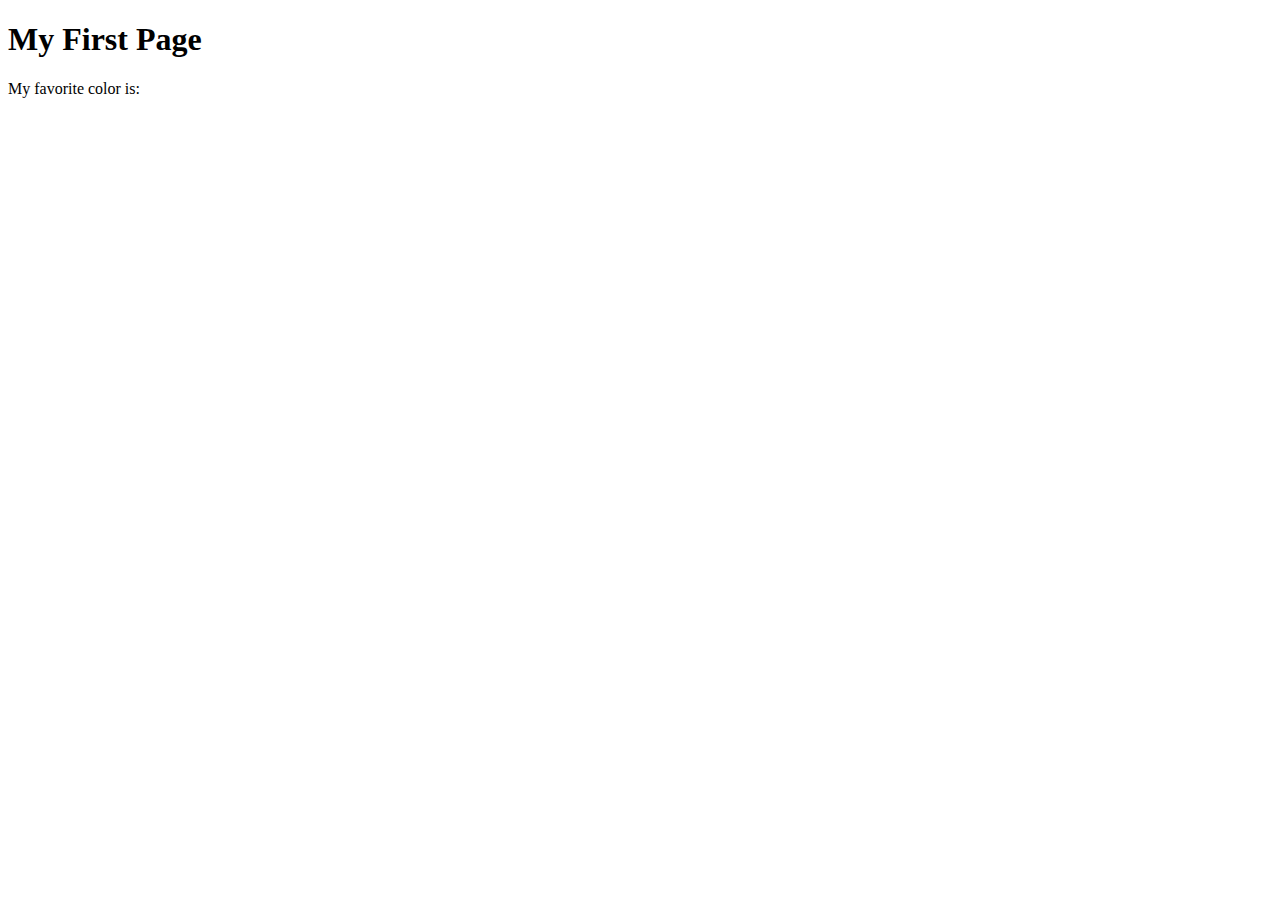
<file: week01/first-page.html>
<!DOCTYPE html>
<html lang="en">
<head>
    <meta charset="UTF-8">
    <meta name="viewport" content="width=device-width, initial-scale=1.0">
    <title>My First Page</title>
</head>
<body>
    <h1>My First Page</h1>
    <p>My favorite color is: </p>
</body>
</html>
</file>
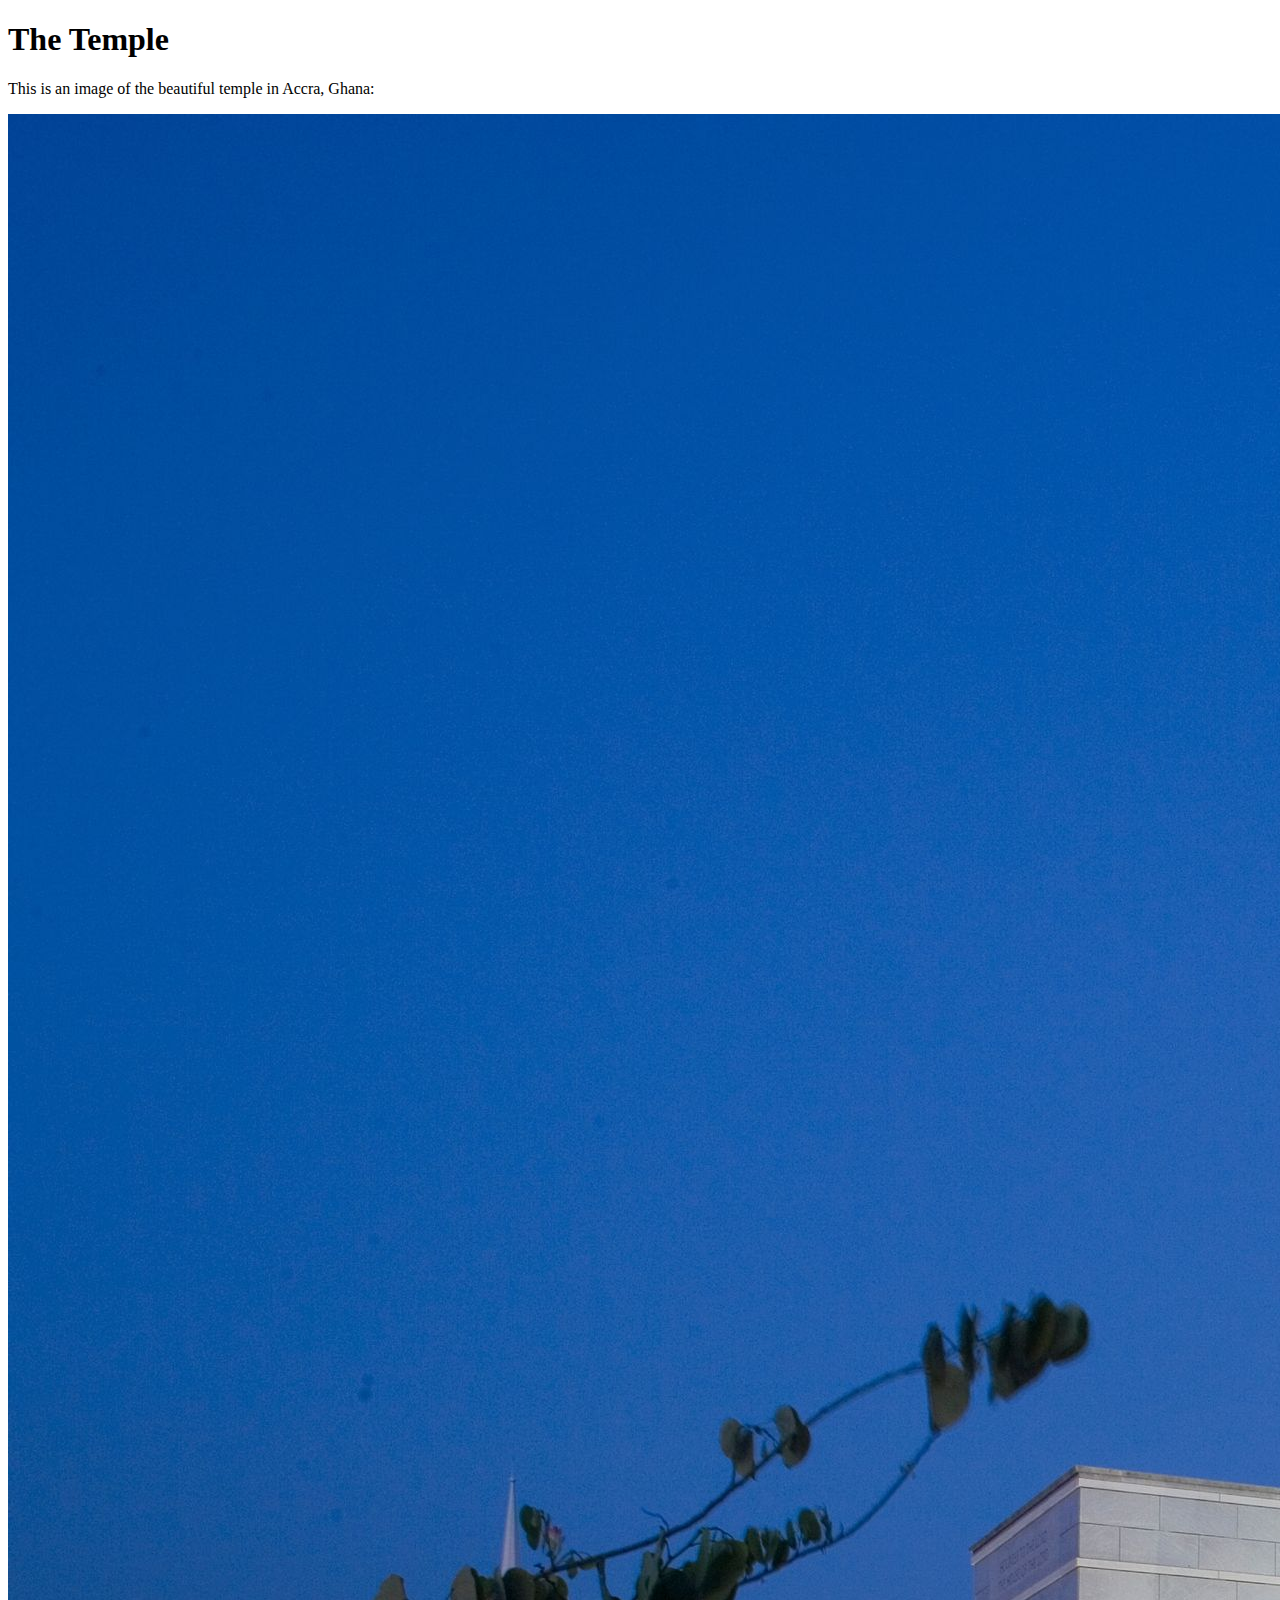
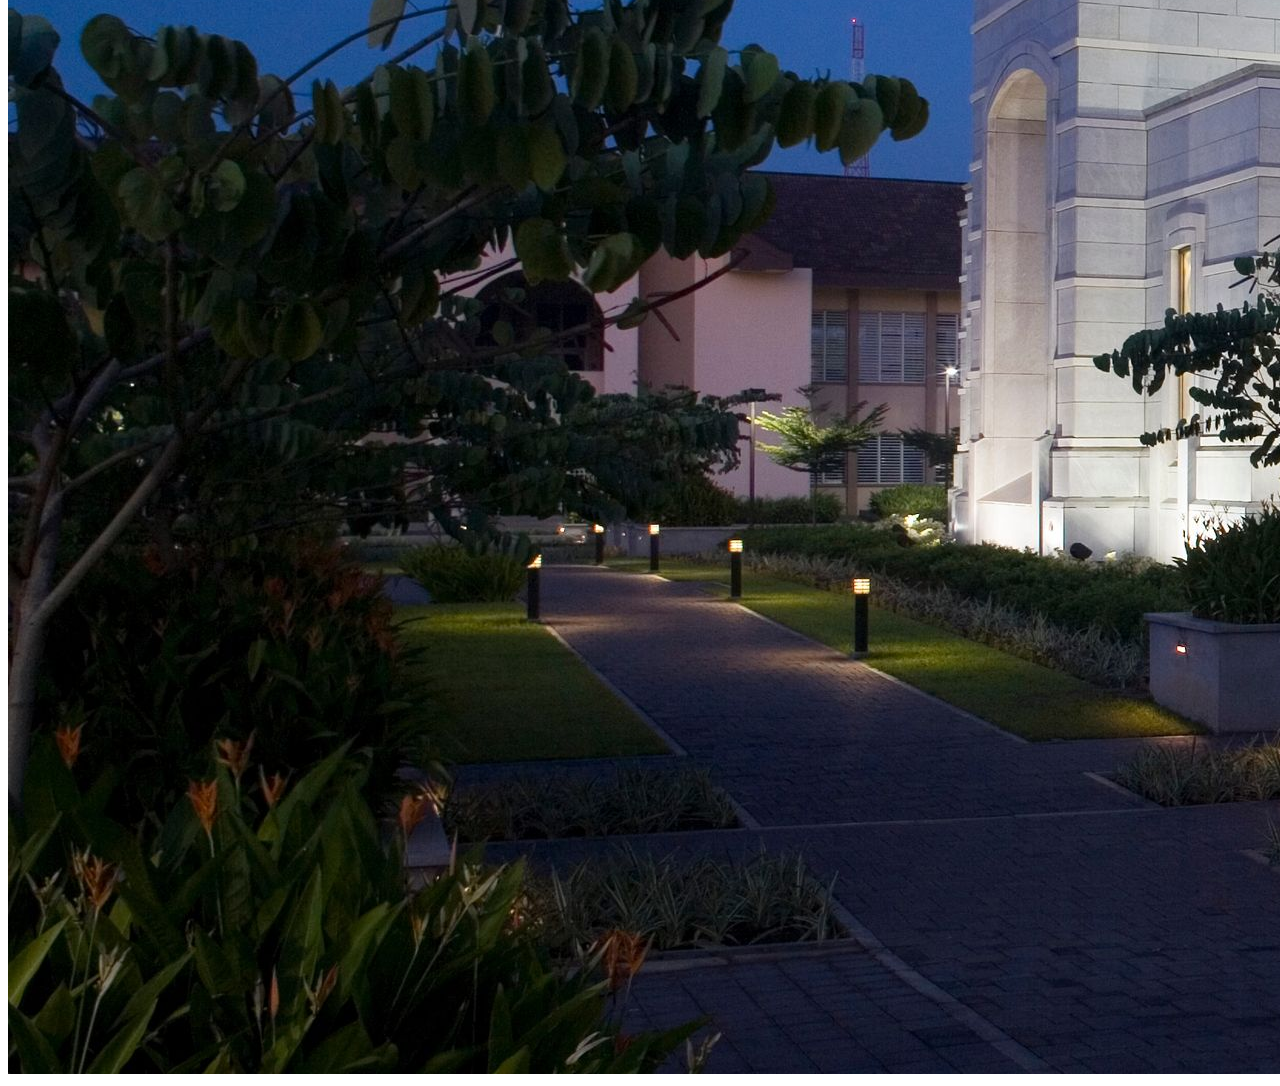
<file: week01/images.html>
<!DOCTYPE html>
<html lang="en">
<head>
    <meta charset="UTF-8">
    <meta name="viewport" content="width=device-width, initial-scale=1.0">
    <title>Temple Image</title>
</head>
<body>
    <h1>The Temple</h1>
    <p>This is an image of the beautiful temple in Accra, Ghana:</p>
    <img src="images/temple-large.jpeg" alt="The Accra Ghana Temple">
    
</body>
</html>
</file>
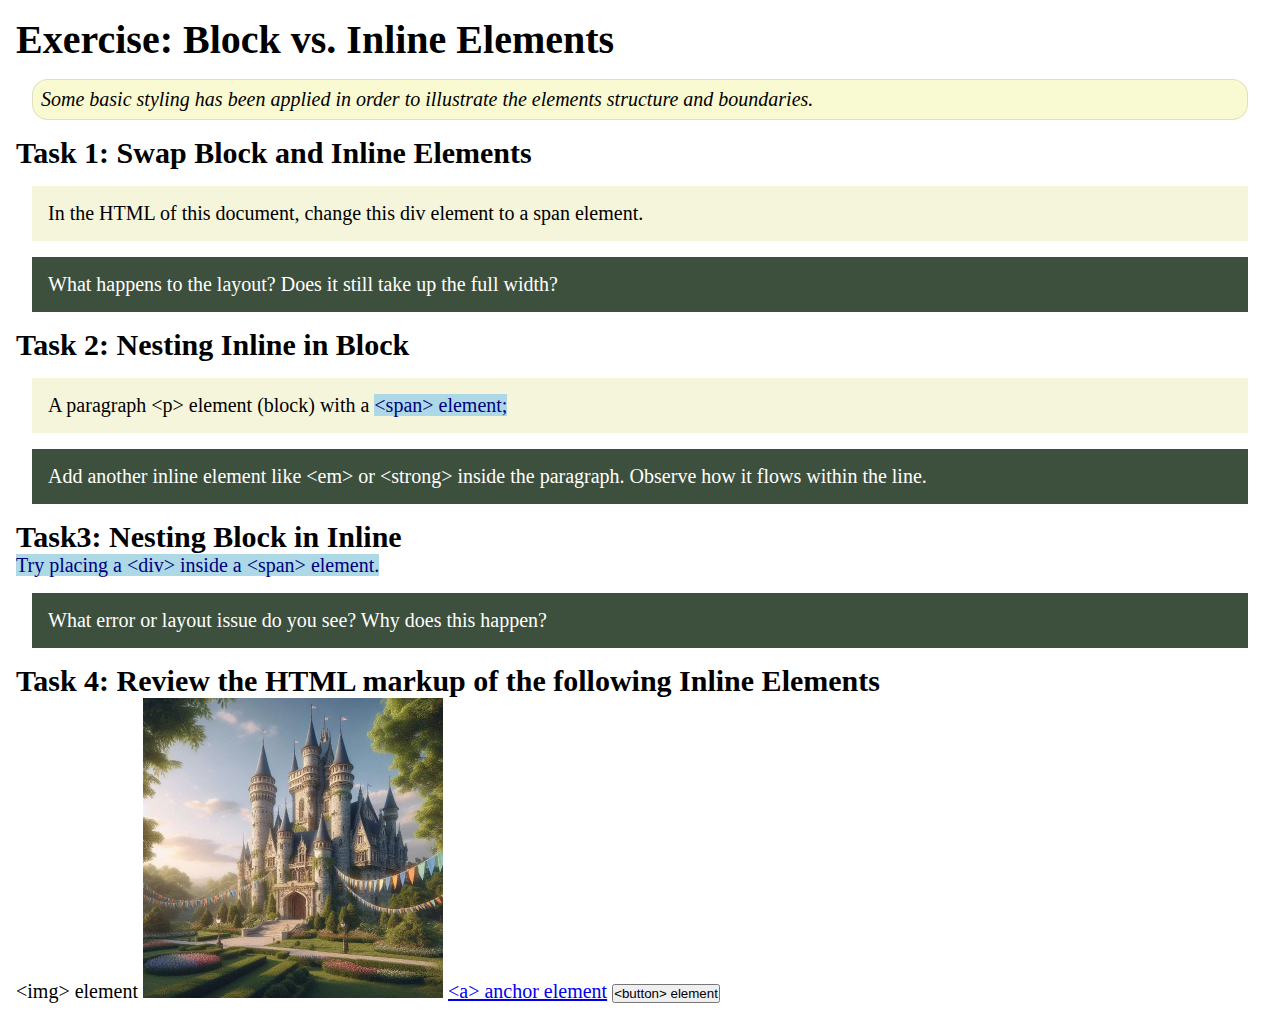
<file: week02/block-vs-inline.html>
<!DOCTYPE html>
<html lang="en">

<head>
    <meta charset="UTF-8">
    <meta name="viewport" content="width=device-width, initial-scale=1.0">
    <title>Exercise: Block vs. Inline Elements</title>
    <link rel="stylesheet" href="styles/block-vs-inline.css">
</head>

<body>
    <main>
        <h1>Exercise: Block vs. Inline Elements</h1>
        <p class="note">Some basic styling has been applied in order to illustrate the elements structure and
            boundaries.</p>

        <h2>Task 1: Swap Block and Inline Elements</h2>
        <div>In the HTML of this document, change this div element to a span element.</div>

        <p class="question">What happens to the layout? Does it still take up the full width?</p>

        <h2>Task 2: Nesting Inline in Block</h2>
        <p>A paragraph &lt;p&gt; element (block) with a <span>&lt;span&gt; element;</span></p>
        <p class="question">Add another inline element like &lt;em&gt; or &lt;strong&gt; inside the paragraph. Observe
            how it flows within the line.</p>

        <h2>Task3: Nesting Block in Inline</h2>
        <span>Try placing a &lt;div&gt; inside a &lt;span&gt; element.</span>
            <p class="question">What error or layout issue do you see? Why does this happen?</p>


            <h2>Task 4: Review the HTML markup of the following Inline Elements</h2>
        &lt;img&gt; element
        <img src="images/castle.webp" alt="placeholder image (images are inline)" width="300" height="300">
        <a href="https://churchofjesuschrist.org">&lt;a&gt; anchor element</a>
        <button type="button">&lt;button&gt; element</button>
    </main>
</body>

</html>
</file>
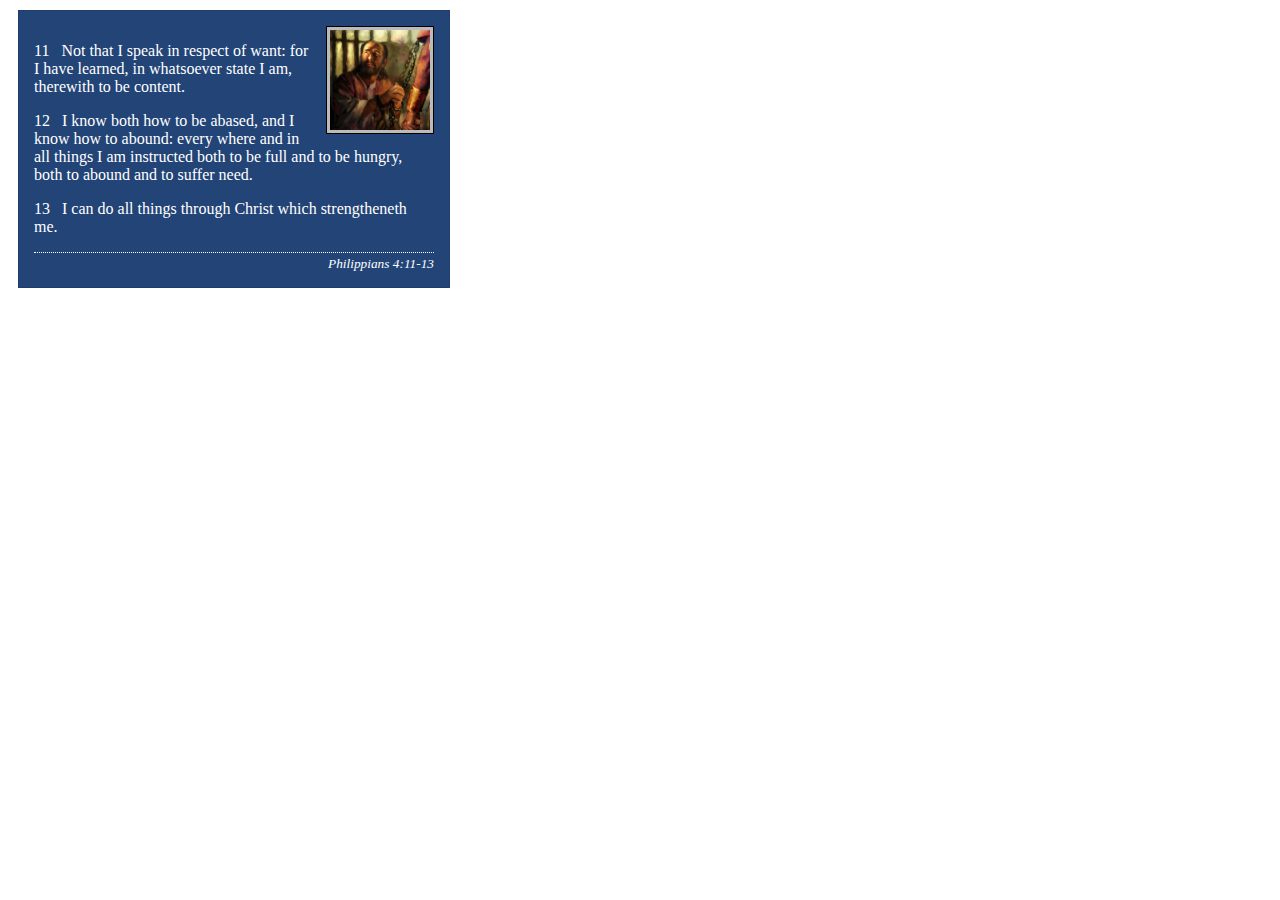
<file: week02/box-model-solution.html>
<!DOCTYPE html>
<html lang="en">
<head>
    <meta charset="UTF-8">
    <meta name="viewport" content="width=device-width, initial-scale=1.0">
    <title>Box Model Activity</title>
    <link rel="stylesheet" href="styles/box-model-solution.css">
</head>
<body>
    <main>
        <div class="callout">
            <img src="images/apostle-paul-imprisoned.webp" alt="Paul the Apostle - Imprisoned in Rome" width="200" height="200">
            <blockquote>
                <p>11 &nbsp; Not that I speak in respect of want: for I have learned, in whatsoever state I am, therewith to be content.</p>
                <p>12 &nbsp; I know both how to be abased, and I know how to abound: every where and in all things I am instructed both to be full and to be hungry, both to abound and to suffer need.</p>
                <p>13 &nbsp; I can do all things through Christ which strengtheneth me.</p>
            </blockquote>
            <cite>Philippians 4:11-13</cite>
        </div>
    </main>
</body>
</html>
</file>
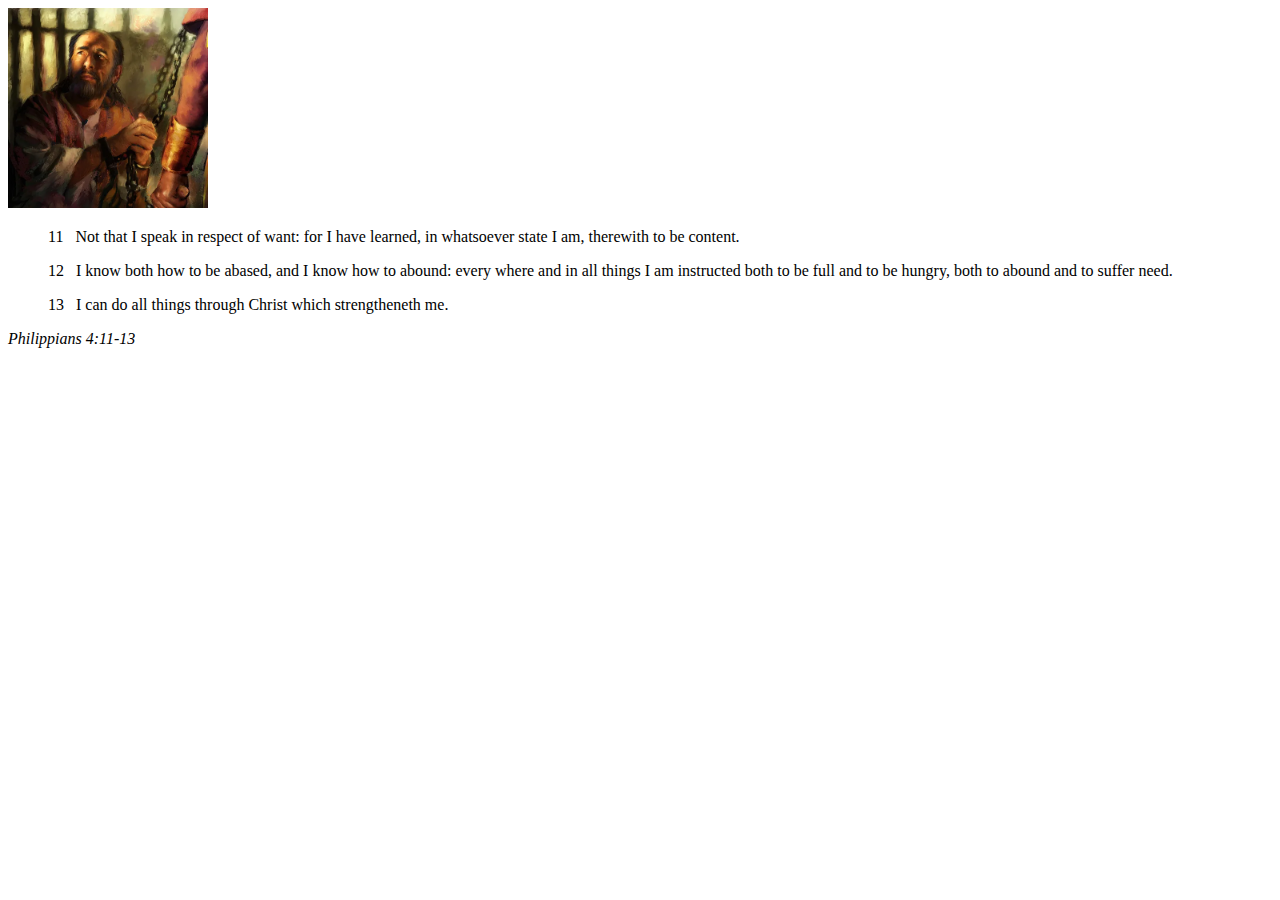
<file: week02/box-model.html>
<!DOCTYPE html>
<html lang="en">
<head>
    <meta charset="UTF-8">
    <meta name="viewport" content="width=device-width, initial-scale=1.0">
    <title>Box Model Activity</title>
</head>
<body>
    <main>
        <div class="callout">
            <img src="images/apostle-paul-imprisoned.webp" alt="Paul the Apostle - Imprisoned in Rome" width="200" height="200">
            <blockquote>
                <p>11 &nbsp; Not that I speak in respect of want: for I have learned, in whatsoever state I am, therewith to be content.</p>
                <p>12 &nbsp; I know both how to be abased, and I know how to abound: every where and in all things I am instructed both to be full and to be hungry, both to abound and to suffer need.</p>
                <p>13 &nbsp; I can do all things through Christ which strengtheneth me.</p>
            </blockquote>
            <cite>Philippians 4:11-13</cite>
        </div>
    </main>
</body>
</html>
</file>
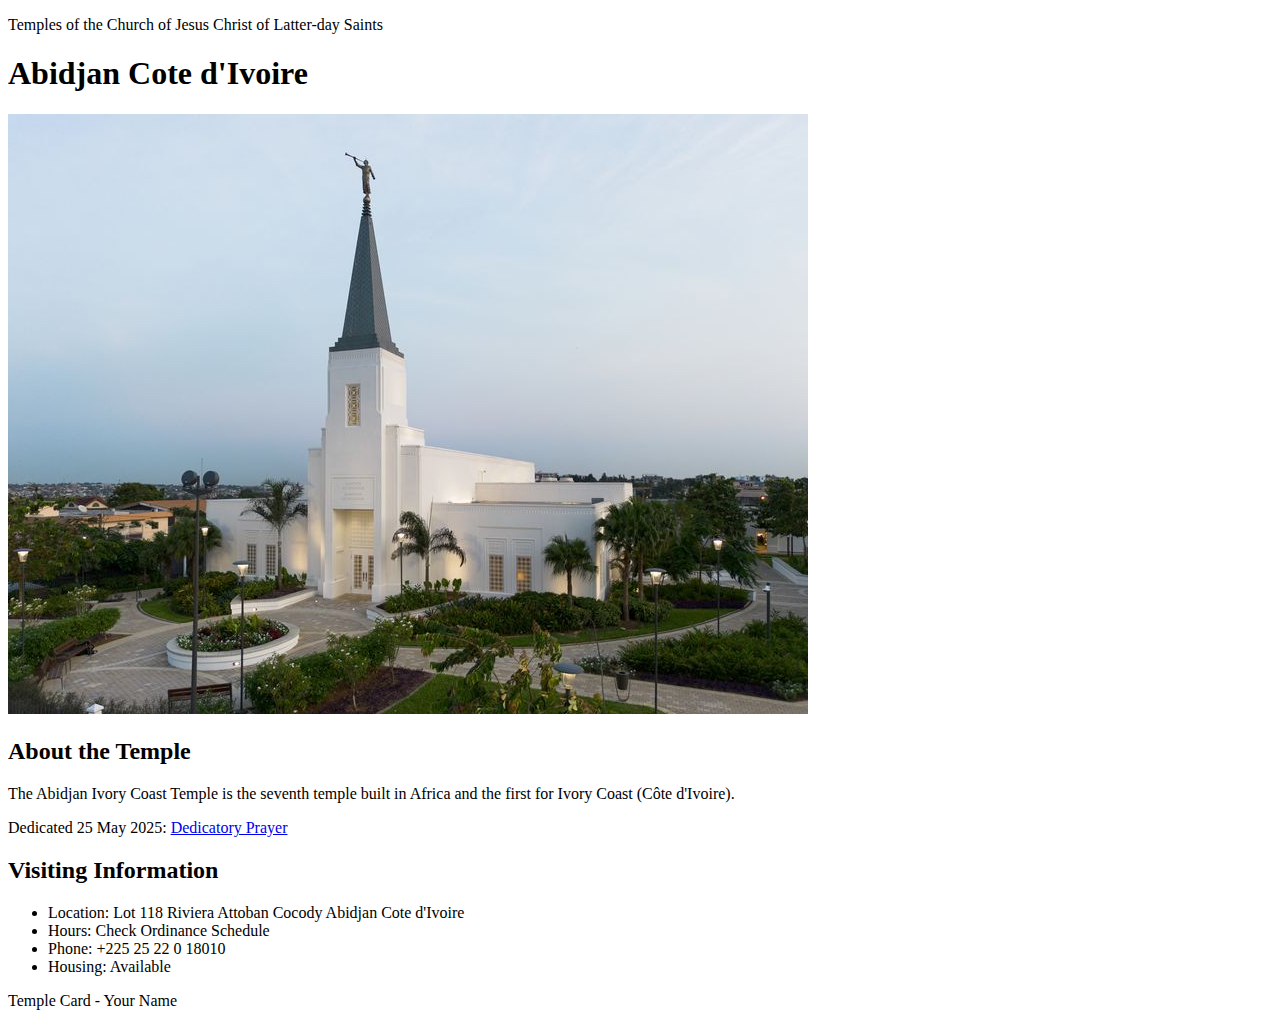
<file: week02/temple.html>
<!DOCTYPE html>
<html lang="en">

<head>
    <meta charset="UTF-8">
    <meta name="viewport" content="width=device-width, initial-scale=1.0">
    <title>Temple Card - Abidjan Cote d'Ivoire</title>
</head>

<body>
    <header>
        <p>Temples of the Church of Jesus Christ of Latter-day Saints</p>
    </header>
    <main>
        <h1>Abidjan Cote d'Ivoire</h1>
        <picture>
            <img src="images/abidjan-ivory-coast.jpeg" alt="Abidjan Cote d'Ivoire Temple">
        </picture>
        <section>
            <h2>About the Temple</h2>
            <p>The Abidjan Ivory Coast Temple is the seventh temple built in Africa and the first for Ivory Coast (Côte
                d'Ivoire).</p>
            <p>Dedicated 25 May 2025: <a
                    href="https://www.churchofjesuschrist.org/temples/dedicatory-prayer/abidjan-ivory-coast-temple/2025-05-25?lang=eng"
                    target="_blank" rel="noopener noreferrer">Dedicatory Prayer</a></p>
        </section>
        <section>
            <h2>Visiting Information</h2>
            <ul>
                <li>Location: Lot 118 Riviera Attoban Cocody Abidjan Cote d'Ivoire</li>
                <li>Hours: Check Ordinance Schedule</li>
                <li>Phone: +225 25 22 0 18010</li>
                <li>Housing: Available</li>
            </ul>
        </section>
    </main>
    <footer>
        <p>Temple Card - Your Name</p>
    </footer>
</body>

</html>
</file>
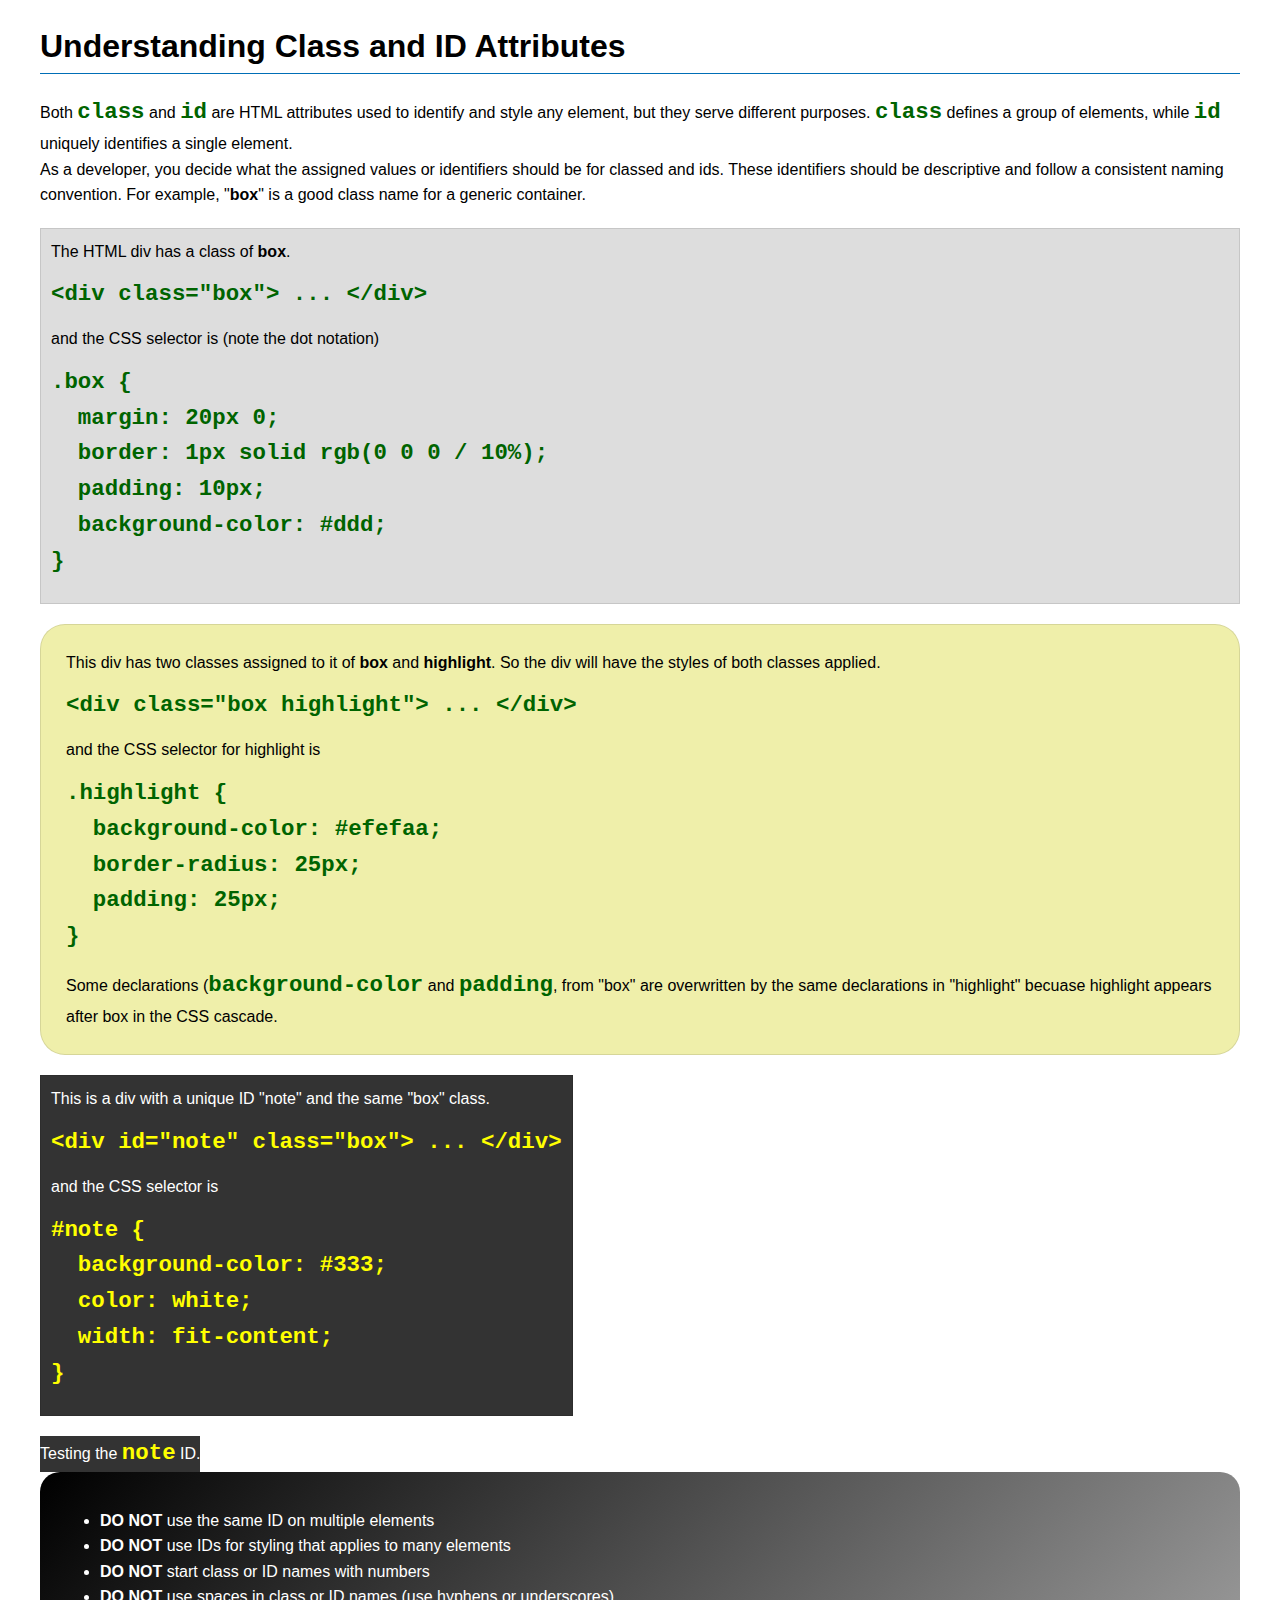
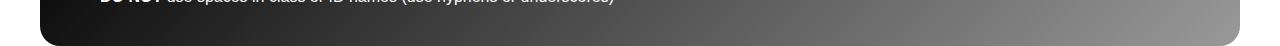
<file: week03/class-and-id.html>
<!DOCTYPE html>
<html lang="en">

<head>
    <meta charset="UTF-8">
    <meta name="viewport" content="width=device-width, initial-scale=1.0">
    <title>Class vs ID Attributes</title>
    <link rel="stylesheet" href="styles/class-and-id.css">
</head>

<body>
    <h1>Understanding Class and ID Attributes</h1>
    <p>Both <code>class</code> and <code>id</code> are HTML attributes used to identify and style any element, but they
        serve different purposes. <code>class</code> defines a group of elements, while <code>id</code> uniquely
        identifies a single element.</p>
    <p>As a developer, you decide what the assigned values or identifiers should be for classed and ids. These
        identifiers should be
        descriptive and follow a consistent naming convention. For example, "<strong>box</strong>" is a good class name
        for a generic container.</p>
    <div class="box">
        <p>The HTML div has a class of <strong>box</strong>.</p>
        <pre><code class="html">&lt;div class="box"&gt; ... &lt;/div&gt;</code></pre>
        and the CSS selector is (note the dot notation)
        <pre><code class="css">.box {
  margin: 20px 0;
  border: 1px solid rgb(0 0 0 / 10%);
  padding: 10px;
  background-color: #ddd; 
}</code></pre>
    </div>

    <div class="box highlight">
        <p>This div has two classes assigned to it of <strong>box</strong> and <strong>highlight</strong>. So the div
            will have the styles of both classes applied.</p>
        <pre><code class="html">&lt;div class="box highlight"&gt; ... &lt;/div&gt;</code></pre>
        and the CSS selector for highlight is
        <pre><code class="css">.highlight {
  background-color: #efefaa;
  border-radius: 25px;
  padding: 25px;
}</code></pre>
<p>Some declarations (<code>background-color</code> and <code>padding</code>, from "box" are overwritten by the same declarations in "highlight" becuase highlight appears after box in the CSS cascade.</p>
    </div>

    <div id="note" class="box">
        <p>This is a div with a unique ID "note" and the same "box" class.</p>
        <pre><code class="html">&lt;div id="note" class="box"&gt; ... &lt;/div&gt;</code></pre>
        and the CSS selector is
        <pre><code class="css">#note {
  background-color: #333;
  color: white;
  width: fit-content;
}</code></pre>
    </div>

    <div id="note">
        <p>Testing the <code>note</code> ID.</p>
    </div>

    <section id="best-practice">
        <ul>
            <li><strong>DO NOT</strong> use the same ID on multiple elements</li>
            <li><strong>DO NOT</strong> use IDs for styling that applies to many elements</li>
            <li><strong>DO NOT</strong> start class or ID names with numbers</li>
            <li><strong>DO NOT</strong> use spaces in class or ID names (use hyphens or underscores)</li>
        </ul>
    </section>




</body>

</html>
</file>
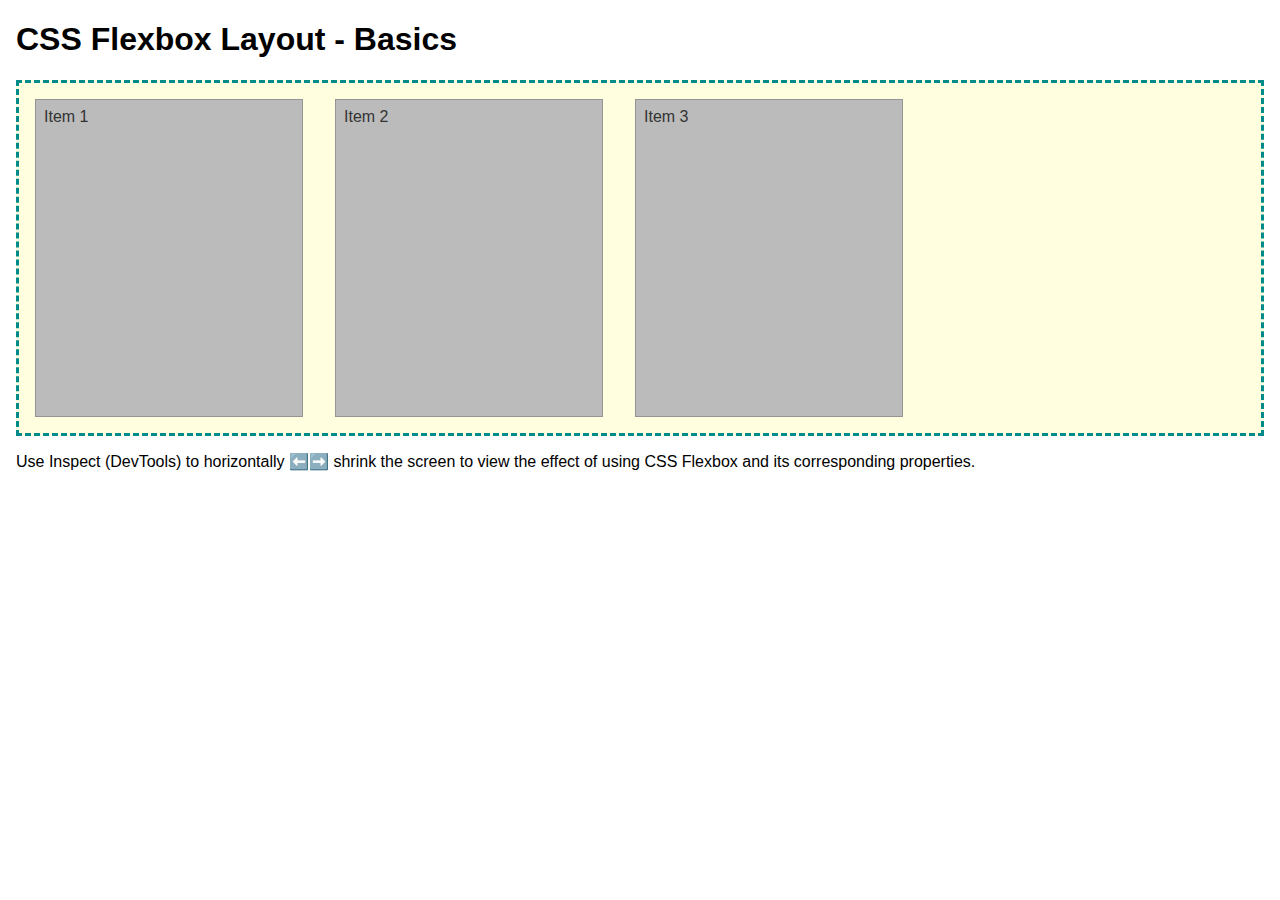
<file: week04/flexbox-layout.html>
<!DOCTYPE html>
<html lang="en">
<head>
    <meta charset="UTF-8">
    <meta name="viewport" content="width=device-width, initial-scale=1.0">
    <title>CSS Flexbox Layout - Basics</title>
    <link rel="stylesheet" href="styles/flexbox.css">
</head>
<body>
    <main>
        <h1>CSS Flexbox Layout - Basics</h1>
        <div class="flex-container">
            <div class="flex-item item1">Item 1</div>
            <div class="flex-item item2">Item 2</div>
            <div class="flex-item item3">Item 3</div>
        </div>
        <p>Use Inspect (DevTools) to horizontally ⬅️➡️ shrink the screen to view the effect of using CSS Flexbox and its corresponding properties.</p>
    </main>
</body>
</html>
</file>
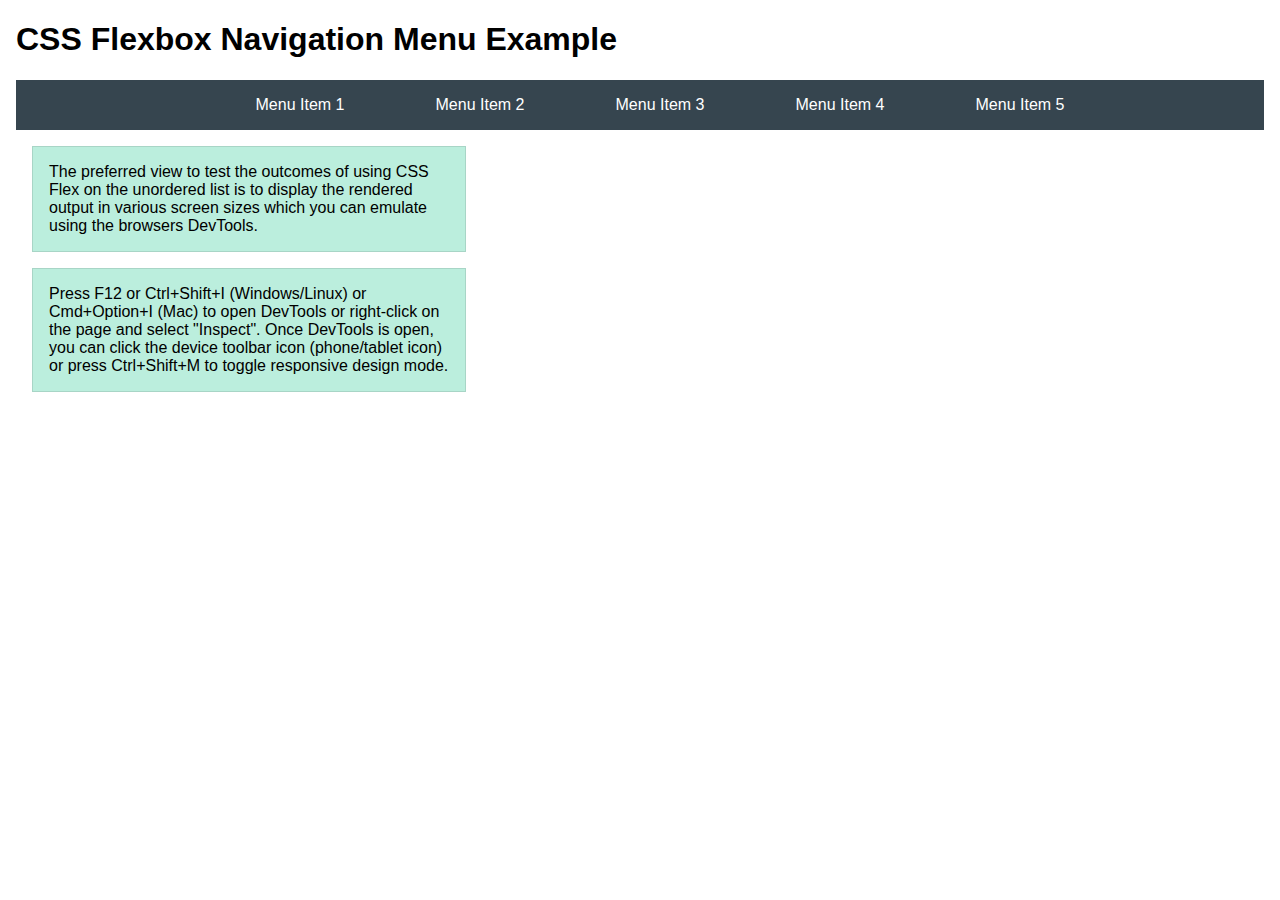
<file: week04/flexbox-menu.html>
<!DOCTYPE html>
<html lang="en">
<head>
    <meta charset="UTF-8">
    <meta name="viewport" content="width=device-width, initial-scale=1.0">
    <title>CSS Flexbox - Navigation Menu</title>
    <link rel="stylesheet" href="styles/flexbox-menu.css">
</head>
<body>
    <main>
        <h1>CSS Flexbox Navigation Menu Example</h1>
        <nav>
            <ul>
                <li><a href="#">Menu Item 1</a></li>
                <li><a href="#">Menu Item 2</a></li>
                <li><a href="#">Menu Item 3</a></li>
                <li><a href="#">Menu Item 4</a></li>
                <li><a href="#">Menu Item 5</a></li>
            </ul>
        </nav>
        <p>The preferred view to test the outcomes of using CSS Flex on the unordered list is to display the rendered output in various screen sizes which you can emulate using the browsers DevTools.</p>

        <p>Press F12 or Ctrl+Shift+I (Windows/Linux) or Cmd+Option+I (Mac) to open DevTools or right-click on the page and select "Inspect". Once DevTools is open, you can click the device toolbar icon (phone/tablet icon) or press Ctrl+Shift+M to toggle responsive design mode.</p>

                      
        
    </main>
</body>
</html>
</file>
<file: week02/styles/block-vs-inline.css>
* {
    margin: 0;
    padding: 0;
}

body {
    font-size: 20px;
    margin: 1rem;
}

p,
div {
    background-color: beige;
    margin: 1rem;
    padding: 1rem;
}

span {
    color: navy;
    background-color: lightblue;
}

code {
    margin: 0;
    padding: 0;
    color: green;
    font-size: 1.2rem;
}

.note {
    font-style: italic;
    background-color: lightgoldenrodyellow;
    border-radius: 1rem;
    border: 1px solid rgb(0 0 0 / 10%);
    margin: 1rem;
    padding: .5rem;
}

.question {
    background-color: #3d503d;
    color: #fff;
}
</file>
<file: week02/styles/box-model-solution.css>
.callout {
    max-width: 400px;
    margin: 10px;
    border: 1px solid rgba(0, 0, 0, .1);
    padding: 15px;
    background-color: #247;
    color: #fff;
}

.callout img {
    float: right;
    margin: 0 0 10px 15px;
    border: 1px solid #000;
    padding: 3px;
    background-color: #bbb;
    width: 100px;
    height: auto;

}

blockquote {
    margin: 0;
}

cite {
    display: block;
    border-top: 1px dotted #fff;
    padding-top: 3px;
    text-align: right;
    font-size: smaller;
}
</file>
<file: week03/styles/class-and-id.css>
body {
    font-family: Arial, sans-serif;
    line-height: 1.6;
    margin: 0;
    padding: 0 40px;
}

h1 {
    border-bottom: 1px solid rgb(0 110 182);
    padding-bottom: 0;
}



p {
    margin: 0;
}

code {
    color: darkgreen;
    font-weight: 700;
    font-size: 1.4rem;
}

/* Class examples - can be reused */

.box {
    margin: 20px 0;
    border: 1px solid rgb(0 0 0 / 10%);
    padding: 10px;
    background-color: #ddd; /* this is shorthand for #dddddd */
}

.highlight {
    background-color: #efefaa;
    border-radius: 25px;
    padding: 25px;
}

/* ID examples - should be unique */

#note {
    background-color: #333;
    color: white;
    width: fit-content;
}

#note code {
    color: yellow;
}

#best-practice {
    background: linear-gradient(135deg, #000 0%, #999 100%);
    color: white;
    border-radius: 20px;
    padding: 20px
}
</file>
<file: week04/styles/flexbox.css>
body {
    font-family: Helvetica, Arial, sans-serif;
    margin: 1rem;
}

.flex-container {
    border: 3px dashed darkcyan;
    background-color: lightyellow;
    display: flex;
    flex-wrap: wrap;
}

.flex-item {
    width: 250px;
    margin: 1rem;
    border: 1px solid rgb(0 0 0 / 20%);
    padding: 0.5rem;
    background-color: #bbb;
    color: #333;
}

.item1 {
    min-height: 100px;
}

.item2 {
    min-height: 200px;
}

.item3 {
    min-height: 300px;
}
</file>
<file: week04/styles/flexbox-menu.css>
body {
    font-family: Helvetica, Arial, sans-serif;
    margin: 1rem;
}

nav {
    background-color: #36454f;
}

nav ul {
    list-style-type: none;
    display: flex;
    flex-wrap: wrap;
    max-width: 900px;
    margin: 0 auto;
    justify-content: space-around;
    align-items: center;
}

nav a {
    display: block;
    color: #fff;
    text-align: center;
    padding: 1rem;
    text-decoration: none;
}

p {
    margin: 1rem;
    border: 1px solid rgb(0 0 0 / 10%);
    padding: 1rem;
    background-color: #bed;
    max-width: 400px;
}

#devtools-btn {
    background-color: #36454f;
    color: white;
    border: none;
    padding: 12px 24px;
    margin: 1rem;
    font-size: 16px;
    font-family: Helvetica, Arial, sans-serif;
    border-radius: 4px;
    cursor: pointer;
    transition: background-color 0.3s ease;
}

#devtools-btn:hover {
    background-color: #4a5a6a;
}

#devtools-btn:active {
    background-color: #2a3a4a;
}
</file>
